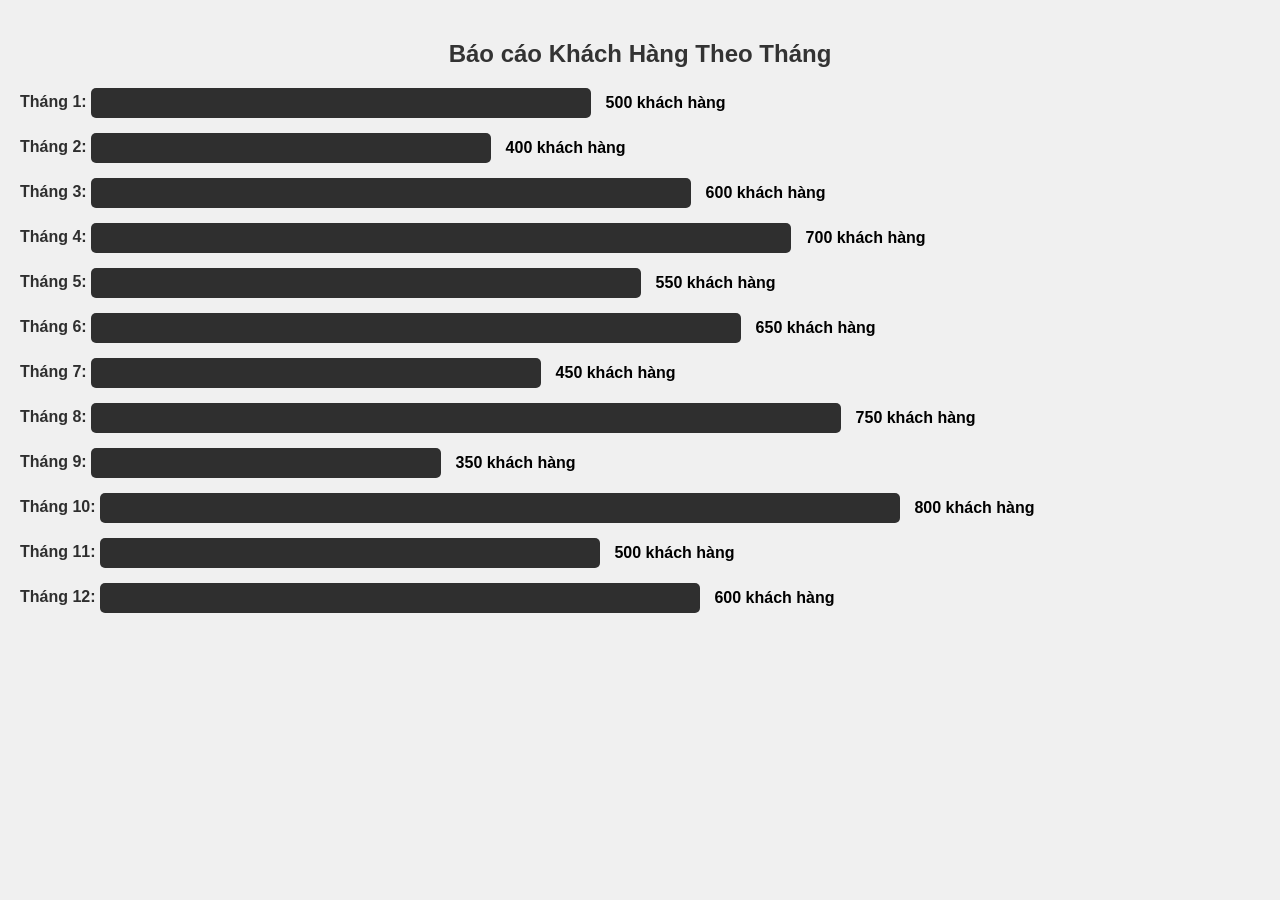
<file: templates/email_content.html>
<!DOCTYPE html>
<html>
<head>
    <title>Báo cáo Khách Hàng Theo Tháng</title>
    <style>
        body {
            font-family: 'Arial', sans-serif;
            background-color: #f0f0f0;
            margin: 0;
            padding: 20px;
        }
        h2 {
            text-align: center;
            color: #333;
        }
        .month-container {
            margin: 15px 0;
        }
        .month {
            font-weight: bold;
            color: #2f2f2f;
        }
        .bar {
            display: inline-block;
            height: 30px;
            background-color: #2f2f2f;
            vertical-align: middle;
            margin-right: 10px;
            border-radius: 5px;
        }
        .bar-text {
            display: inline-block;
            vertical-align: middle;
            color: #ffffff;
            font-weight: bold;
        }
    </style>
</head>
<body>

<h2>Báo cáo Khách Hàng Theo Tháng</h2>

<div class="month-container">
    <span class="month">Tháng 1:</span>
    <div class="bar" style="width: 500px;"></div>
    <span class="bar-text" style="color: #000;">500 khách hàng</span>
</div>
<div class="month-container">
    <span class="month">Tháng 2:</span>
    <div class="bar" style="width: 400px;"></div>
    <span class="bar-text" style="color: #000;">400 khách hàng</span>
</div>
<div class="month-container">
    <span class="month">Tháng 3:</span>
    <div class="bar" style="width: 600px;"></div>
    <span class="bar-text" style="color: #000;">600 khách hàng</span>
</div>
<div class="month-container">
    <span class="month">Tháng 4:</span>
    <div class="bar" style="width: 700px;"></div>
    <span class="bar-text" style="color: #000;">700 khách hàng</span>
</div>
<div class="month-container">
    <span class="month">Tháng 5:</span>
    <div class="bar" style="width: 550px;"></div>
    <span class="bar-text" style="color: #000;">550 khách hàng</span>
</div>
<div class="month-container">
    <span class="month">Tháng 6:</span>
    <div class="bar" style="width: 650px;"></div>
    <span class="bar-text" style="color: #000;">650 khách hàng</span>
</div>
<div class="month-container">
    <span class="month">Tháng 7:</span>
    <div class="bar" style="width: 450px;"></div>
    <span class="bar-text" style="color: #000;">450 khách hàng</span>
</div>
<div class="month-container">
    <span class="month">Tháng 8:</span>
    <div class="bar" style="width: 750px;"></div>
    <span class="bar-text" style="color: #000;">750 khách hàng</span>
</div>
<div class="month-container">
    <span class="month">Tháng 9:</span>
    <div class="bar" style="width: 350px;"></div>
    <span class="bar-text" style="color: #000;">350 khách hàng</span>
</div>
<div class="month-container">
    <span class="month">Tháng 10:</span>
    <div class="bar" style="width: 800px;"></div>
    <span class="bar-text" style="color: #000;">800 khách hàng</span>
</div>
<div class="month-container">
    <span class="month">Tháng 11:</span>
    <div class="bar" style="width: 500px;"></div>
    <span class="bar-text" style="color: #000;">500 khách hàng</span>
</div>
<div class="month-container">
    <span class="month">Tháng 12:</span>
    <div class="bar" style="width: 600px;"></div>
    <span class="bar-text" style="color: #000;">600 khách hàng</span>
</div>

</body>
</html>
</file>
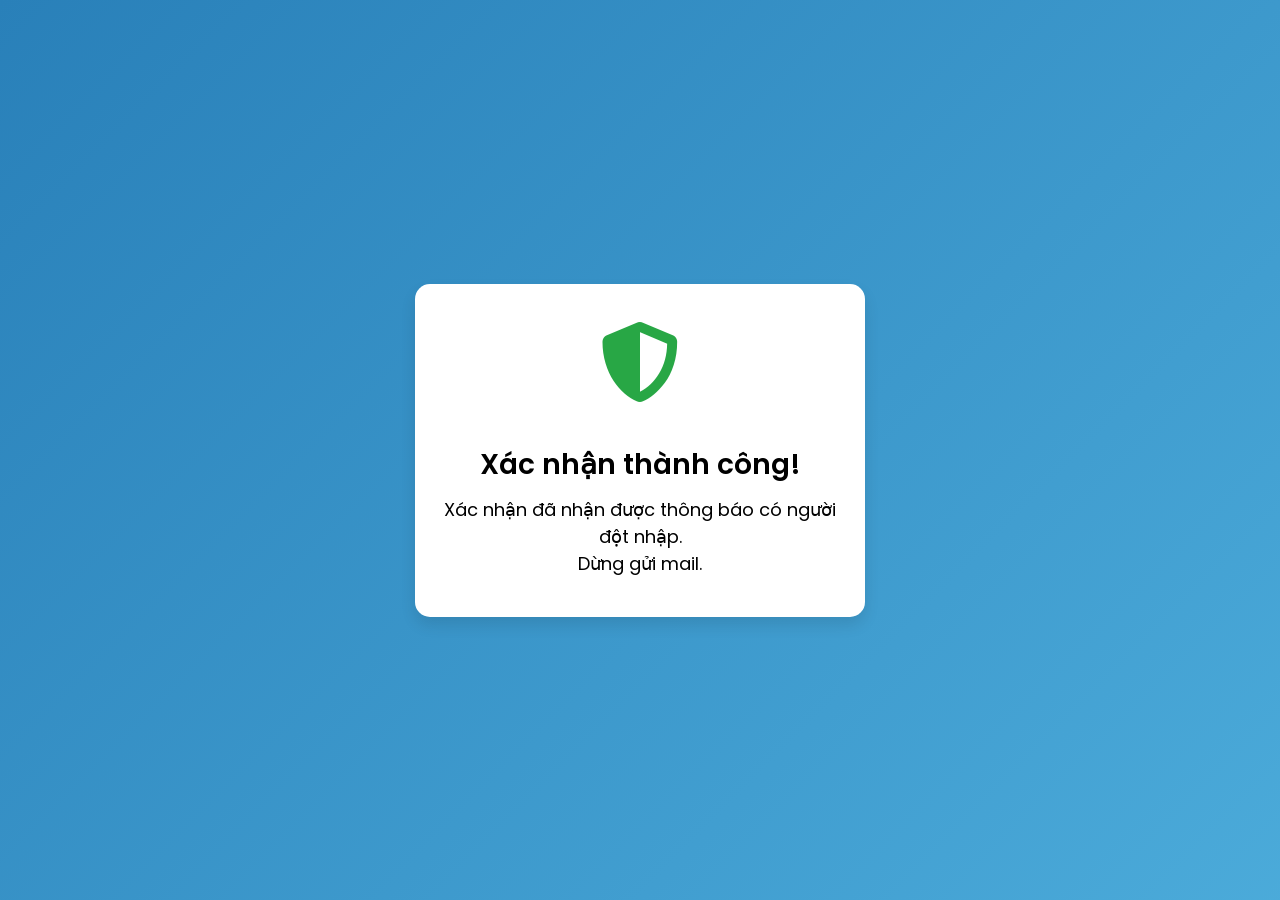
<file: templates/theft.html>
<!DOCTYPE html>
<html lang="en">
<head>
    <meta charset="UTF-8">
    <meta name="viewport" content="width=device-width, initial-scale=1.0">
    <title>Theft Alert System</title>
    <link rel="stylesheet" href="https://cdnjs.cloudflare.com/ajax/libs/font-awesome/5.15.2/css/all.min.css">
    <link href="https://fonts.googleapis.com/css2?family=Poppins:wght@300;400;500;600&display=swap" rel="stylesheet">
    <style>
        * {
            margin: 0;
            padding: 0;
            box-sizing: border-box;
            font-family: 'Poppins', sans-serif;
        }

        body {
            display: flex;
            justify-content: center;
            align-items: center;
            height: 100vh;
            background: linear-gradient(135deg, #2980b9, #6dd5fa, #ffffff);
            background-size: 400% 400%;
            animation: gradientBG 6s ease infinite;
        }

        @keyframes gradientBG {
            0% { background-position: 0% 50%; }
            50% { background-position: 100% 50%; }
            100% { background-position: 0% 50%; }
        }

        .container {
            text-align: center;
            padding: 20px;
            border-radius: 15px;
            background: #fff;
            box-shadow: 0px 8px 15px rgba(0, 0, 0, 0.1);
            max-width: 450px;
            width: 90%;
        }

        .container .icon {
            font-size: 80px;
            margin-bottom: 20px;
        }

        .icon.safe {
            color: #28a745;
        }

        .icon.alert {
            color: #dc3545;
        }

        .container header {
            font-size: 28px;
            font-weight: 600;
            margin-bottom: 10px;
        }

        .container p {
            font-size: 18px;
            margin-bottom: 20px;
        }

        .btns {
            display: flex;
            justify-content: center;
            gap: 15px;
        }

        .btns button {
            padding: 10px 20px;
            font-size: 16px;
            font-weight: 500;
            border: none;
            border-radius: 5px;
            cursor: pointer;
            transition: 0.3s ease;
        }

        .btns .safe-btn {
            background: #28a745;
            color: #fff;
        }

        .btns .safe-btn:hover {
            background: #218838;
        }

        .btns .alert-btn {
            background: #dc3545;
            color: #fff;
        }

        .btns .alert-btn:hover {
            background: #c82333;
        }

        .hidden {
            display: none;
        }
    </style>
</head>
<body>
    <div class="container">
        <div id="safe-container" class="status-container">
            <div class="icon safe">
                <i class="fas fa-shield-alt"></i>
            </div>
            <header>Xác nhận thành công!</header>
            <p>Xác nhận đã nhận được thông báo có người đột nhập.<br> Dừng gửi mail.</p>
        </div>
        <div id="alert-container" class="status-container hidden">
            <div class="icon alert">
                <i class="fas fa-exclamation-triangle"></i>
            </div>
            <header>Cảnh báo!</header>
            <p>Phát hiện trộm! Vui lòng kiểm tra ngay.</p>
            <div class="btns">
                <button class="alert-btn" id="confirm-button">Xác nhận</button>
            </div>
        </div>
    </div>

    <script>
        const alertContainer = document.getElementById("alert-container");
        const safeContainer = document.getElementById("safe-container");
        const confirmButton = document.getElementById("confirm-button");

        function checkTheftStatus() {
            fetch("https://btl-iot.onrender.com/is_sending_emails")
                .then(response => response.json())
                .then(data => {
                    if (data.is_sending_emails) {
                        alertContainer.classList.remove("hidden");
                        safeContainer.classList.add("hidden");
                    } else {
                        alertContainer.classList.add("hidden");
                        safeContainer.classList.remove("hidden");
                    }
                })
                .catch(error => console.error("Lỗi khi kiểm tra trạng thái:", error));
        }

        setInterval(checkTheftStatus, 5000);

        confirmButton.addEventListener("click", () => {
            const email = "maidangthanh99@gmail.com";
            fetch("https://btl-iot.onrender.com/check_email", {
                method: "POST",
                headers: { "Content-Type": "application/json" },
                body: JSON.stringify({ email })
            })
                .then(response => {
                    if (response.ok) {
                        alert("Đã xác nhận và dừng gửi email.");
                        alertContainer.classList.add("hidden");
                        safeContainer.classList.remove("hidden");
                    } else {
                        alert("Có lỗi xảy ra. Vui lòng thử lại.");
                    }
                })
                .catch(error => console.error("Lỗi khi gửi yêu cầu:", error));
        });
    </script>
</body>
</html>
</file>
